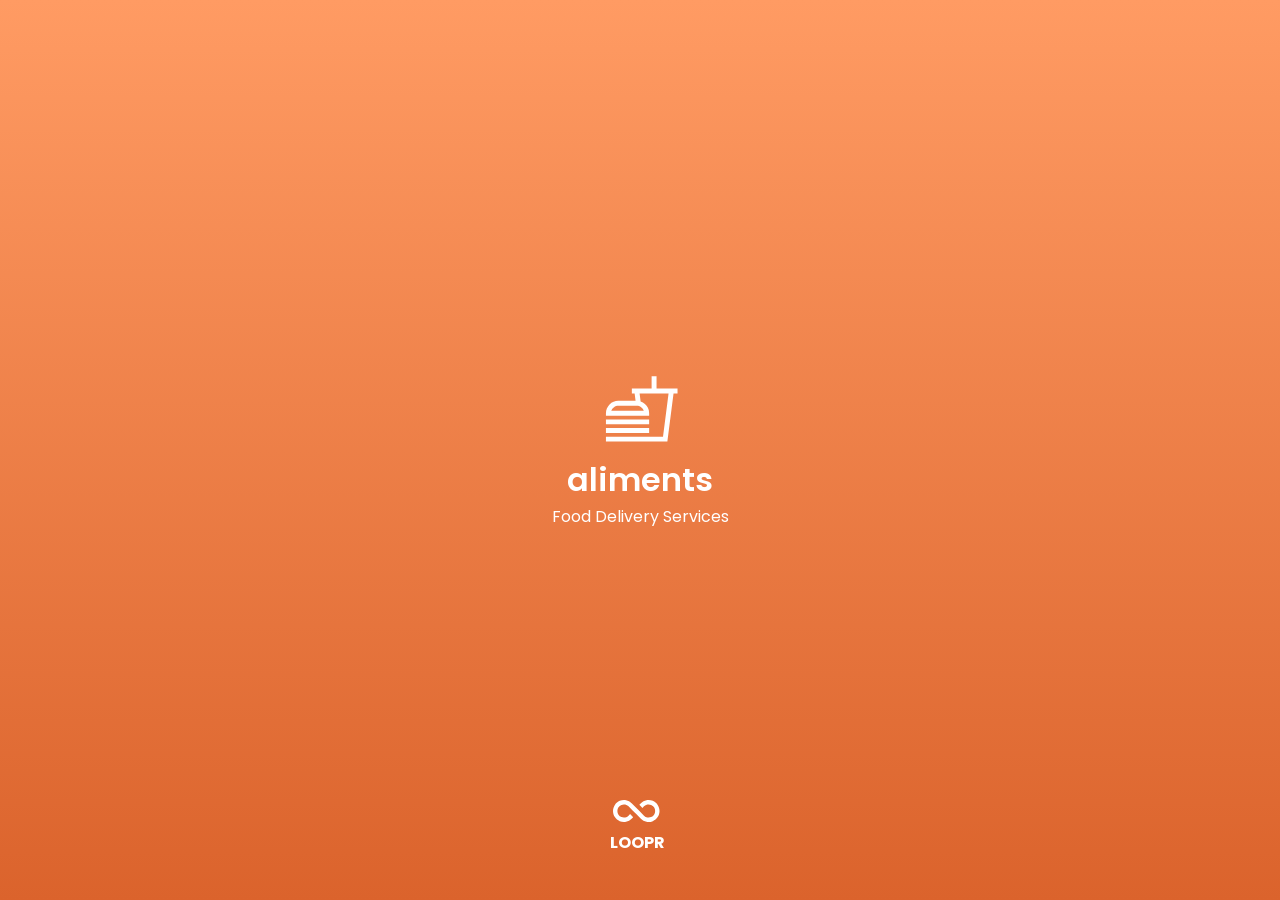
<file: index.html>
<!DOCTYPE html><html lang="pt-br"><head><meta charset="UTF-8"><meta name="viewport" content="width=device-width, initial-scale=1.0"><title>LoginApp</title><link rel="stylesheet" href="https://cdnjs.cloudflare.com/ajax/libs/animate.css/4.1.1/animate.min.css"/><link rel="stylesheet" href="assets/css/index.css"><script src="./assets/js/stepsComponent.js" defer></script><script src="./assets/js/startComponent.js" defer></script><script src="./assets/js/index.js" defer></script></head><body><div id="start" class="animate__animated animate__fadeIn"></div><div id="step01" style="height: 100%;" class="animate__animated animate__fadeInUp"><div class="flexCustom step01"><div class="flexCustom step01" id="blocoSteps"></div><div style="flex-direction: row; margin-top: 24px;" class="flexCustom gap-4"><span class="dot active" onclick="app.hideItens('blocoStep1', 'dot1')" id="dot1"></span><span class="dot" onclick="app.hideItens('blocoStep2', 'dot2')" id="dot2"></span><span class="dot" onclick="app.hideItens('blocoStep3', 'dot3')" id="dot3"></span></div></div><div class="flexCustom gap-4"><button class="btn-login" onclick="toPage('/login.html')">Login </button><button class="btn-register" onclick="toPage('/register.html')">Create an account </button></div></div><script>function toPage(page){ location.pathname=page} </script></body></html>
</file>
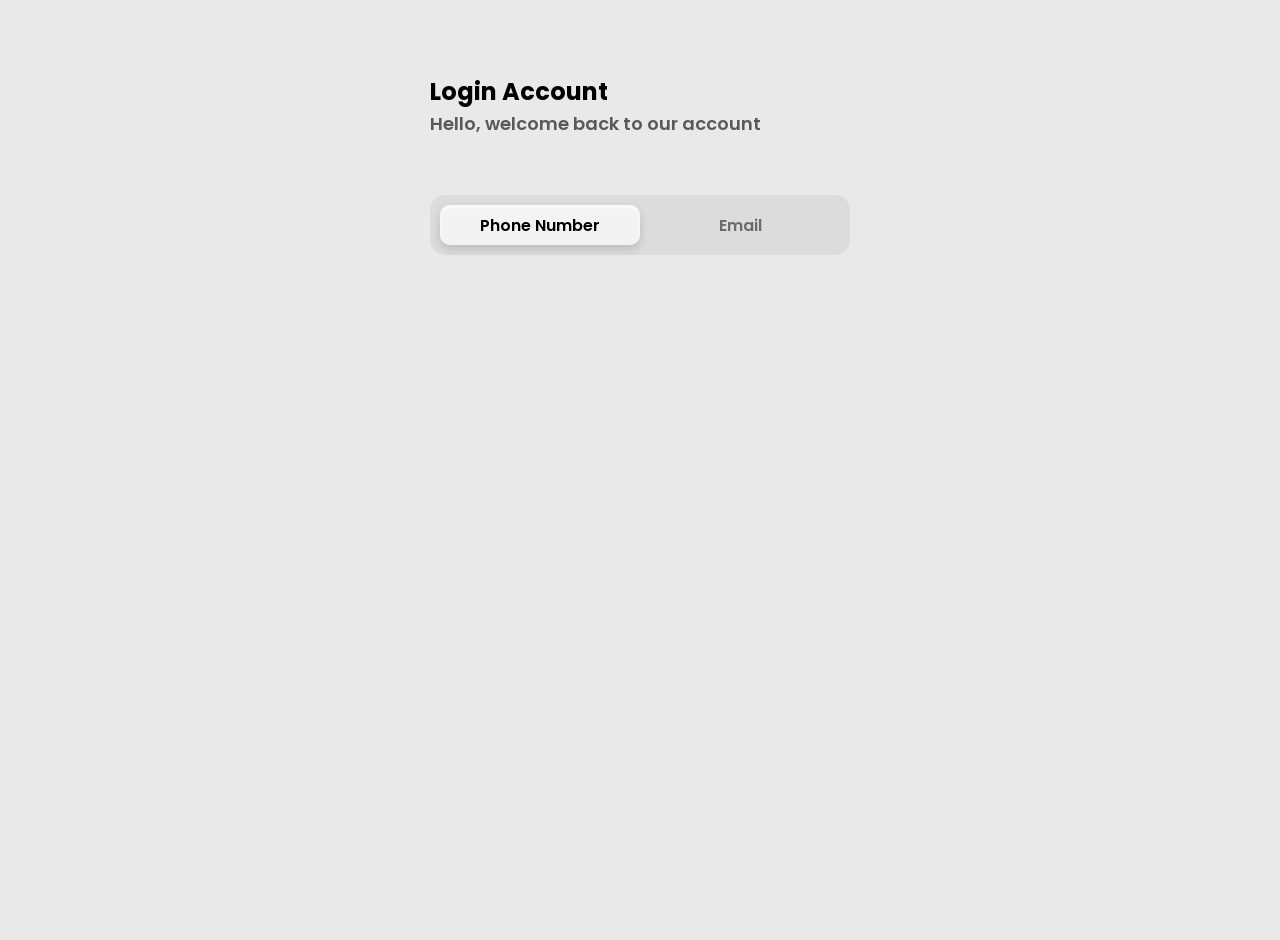
<file: login.html>
<!DOCTYPE html>
<html lang="pt-BR">
<head>
<meta charset="UTF-8" />
<meta name="viewport" content="width=device-width, initial-scale=1.0" />
<title>Login</title>
<link rel="stylesheet" href="./assets/css/toggle.css">
<script src="./assets/js/toggle.js" defer></script>
<style>
  body {
    background: #e9e9e9;
    display: flex;
    flex-direction: column;
    align-items: center;
    height: 100vh;
    overflow-y: hidden;
    padding: 12px 18px;
  }

  .login__title {
    text-align: left;
    line-height: 1rem;
    font-size: 12px;
    margin: 48px 0;
    width: 420px;
    max-width: 100%;
  }
</style>
</head>
<body>

  <div class="login__title">
    <h1 class="poppins-bold">Login Account</h1>
    <h2 class="poppins-semibold" style="color: #595959;">Hello, welcome back to our account</h2>
  </div>

  <div class="segment-container" id="segment">
    <div class="slider"></div>
    <button class="segment-btn active poppins-semibold" data-type="phone">Phone Number</button>
    <button class="segment-btn poppins-semibold" data-type="email">Email</button>
  </div>
</body>
</html>
</file>
<file: assets/css/index.css>
@import url('./poppins.css');

* {
  padding: 0;
  margin: 0;
}

body {
  margin: 0;
  height: 100vh;
  background: linear-gradient(180deg, #FF9B63 0%, #db632c 100%);
  font-family: "Poppins", sans-serif;
  width: 100%;
  overflow: hidden;
}

.tela__inicial {
  height: 99.8vh;
  color: #fff;
  transition: 0.5s;
}

/* .tela__inicial__conteudo {
  text-align: center;
} */

.logoempresa {
  position: absolute;
  bottom: 5%;
  width: 99.6%;
  display: flex;
  flex-direction: column;
  align-items: center;
  gap: 8px;
}

.logoempresa img {
  width: 48px;
}

/* ids */
.step01 {
  background-color: #fff;
  height: 70%;
  width: 100%;
  padding-top: 60px;
}

.step__content {
  height: 350px;
  text-align: center;
}

.flexCustom {
  display: flex;
  justify-content: center;
  align-items: center;
  flex-direction: column;
  text-align: center;
}

.gap-4 {
  gap: 16px;
}

.btn-login {
  background-color: #fff;
  color: #000;
  border: none;
  border-radius: 10px;
  padding: 20px 10px;
  width: 350px;
  display: block;
  margin-top: 30px;
  font-size: 16px;
  font-weight: 700;
}

.btn-register {
  color: #fff;
  background-color: #000;
  border: none;
  border-radius: 10px;
  padding: 20px 10px;
  width: 350px;
  display: block;
  font-size: 16px;
  font-weight: 700;
}

.btn-login:hover,
.btn-register:hover {
  background-color: #FF800B;
  color: #fff;
  transition: 0.4s;
  cursor: pointer;
}

.dot {
  width: 12px;
  height: 12px;
  background-color: #D0D0D0;
  border-radius: 50%;
  cursor: pointer;
}

.active {
  background-color: #FF800B !important;
}
</file>
<file: assets/css/toggle.css>
@import url('./poppins.css');

.segment-container {
  position: relative;
  width: 420px;
  max-width: 100%;
  height: 60px;
  background: #dcdcdc;
  border-radius: 15px;
  display: flex;
  align-items: center;
  padding: 10px;
  box-sizing: border-box;
}

.segment-btn {
  flex: 1;
  height: 40px;
  border: none;
  background: transparent;
  font-size: 16px;
  color: #6b6b6b;
  cursor: pointer;
  z-index: 2;
  transition: color 0.3s ease;
}

.segment-btn.active {
  color: #000;
}

.slider {
  position: absolute;
  top: 10px;
  left: 10px;
  width: calc(50% - 10px);
  height: 40px;
  background: #f3f3f3;
  border-radius: 10px;
  box-shadow:
    0 4px 10px rgba(0, 0, 0, 0.15),
    inset 0 2px 4px rgba(255, 255, 255, 0.8);
  transition: transform 0.35s cubic-bezier(.25, .8, .25, 1);
  z-index: 1;
}

.segment-container.email-active .slider {
  transform: translateX(100%);
}
</file>
